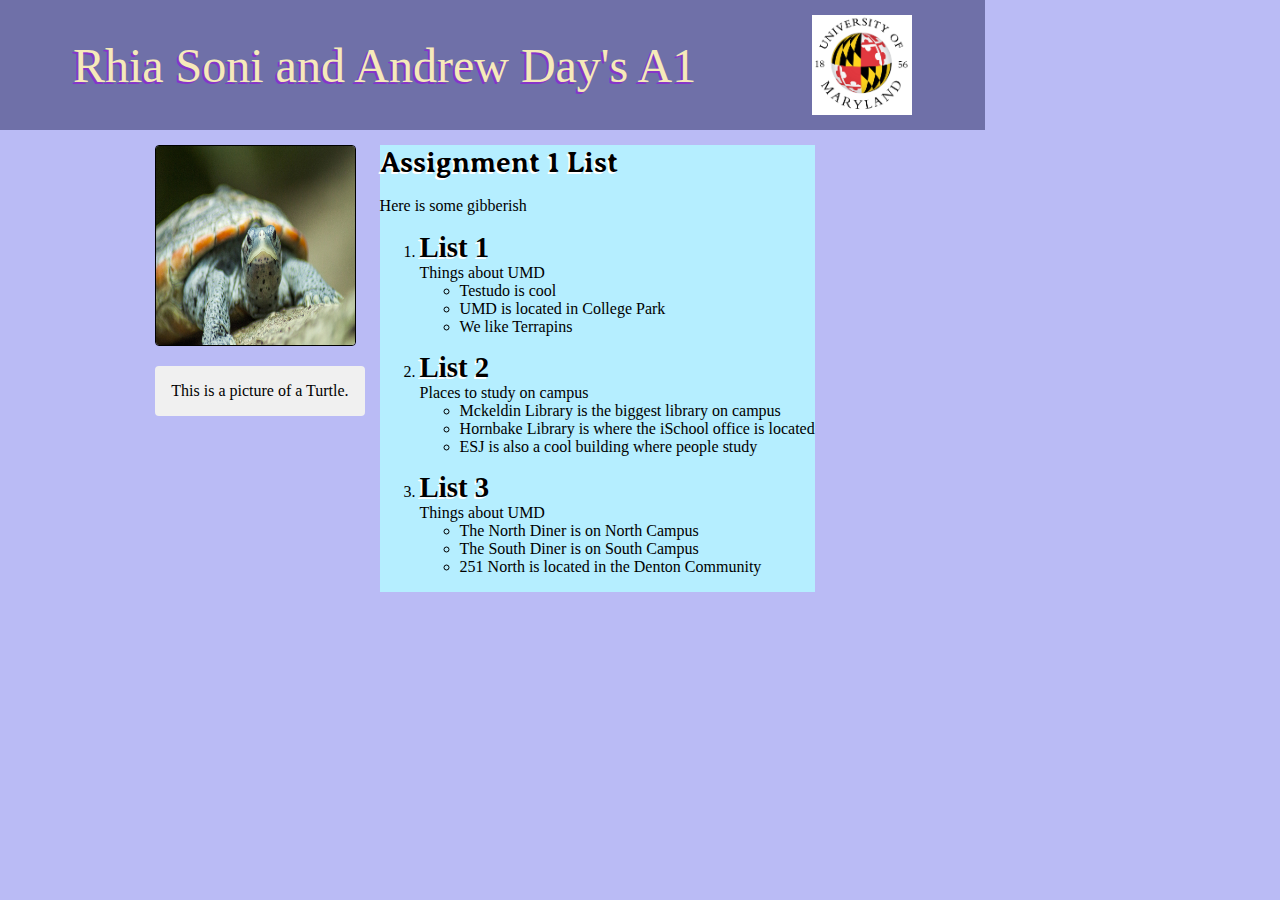
<file: public/asst-1/index.html>
<!DOCTYPE html>
<html lang="en">


  <head>
    <title>Assignment 1</title>
    <link href="https://fonts.googleapis.com/css2?family=Averia+Serif+Libre&display=swap" rel="stylesheet">
    <link href="https://fonts.googleapis.com/css2?family=Bebas+Neue&display=swap" rel="stylesheet">
    <link rel="stylesheet" type="text/css" href="styles.css">
    <!--[if lt IE 9]>
      <script src="//html5shiv.googlecode.com/svn/trunk/html5.js"></script>
    <![endif]-->
  </head>
  <body>
    <div class="header" >
      <h1>Rhia Soni and Andrew Day's A1</h1>
      <img src="umd-logo.jpg" alt="umd logo" width ="100" height="100" class="img1">
    </div>


    <div class="wrapper">
      <div class="container">
       <div class = "content">
        <div class="block1">
          <img class="img2" src="Terrapin.jpg" alt="Terrapin" width ="199" height="199">
          <p> This is a picture of a Turtle.</p>
        </div>


        <div class="block2" style="float: right">
          <h2 class="mainList">Assignment 1 List</h2>
          <p>Here is some gibberish</p>
            <ol>
              <li>
                <h2 class="list">List 1</h2>
                  <div class="child">Things about UMD</div>
                    <ul class="bullets">
                      <li>Testudo is cool</li>
                      <li>UMD is located in College Park</li>
                      <li>We like Terrapins</li>
                  </ul>
              </li>
              <li>
                <h2 class="list">List 2</h2>
                  <div class="child">Places to study on campus</div>
                    <ul class="bullets">
                      <li>Mckeldin Library is the biggest library on campus</li>
                      <li>Hornbake Library is where the iSchool office is located</li>
                      <li>ESJ is also a cool building where people study</li>
                  </ul>
              </li>
              <li>
                <h2 class="list">List 3</h2>
                  <div class="child">Things about UMD</div>
                    <ul class="bullets3">
                      <li>The North Diner is on North Campus</li>
                      <li>The South Diner is on South Campus</li>
                      <li>251 North is located in the Denton Community</li>
                  </ul>
              </li>
            </ol>
          </div>

       </div>
      </div>
    </div>

    <script>
        function clickMe() {
            const RolesHeader = document.querySelector('.rolesTitle');
            console.log(RolesHeader);
            RolesHeader.innerHTML ="<h3>Hello World </h3>";
        }
    </script>

  </body>
</html>
</file>
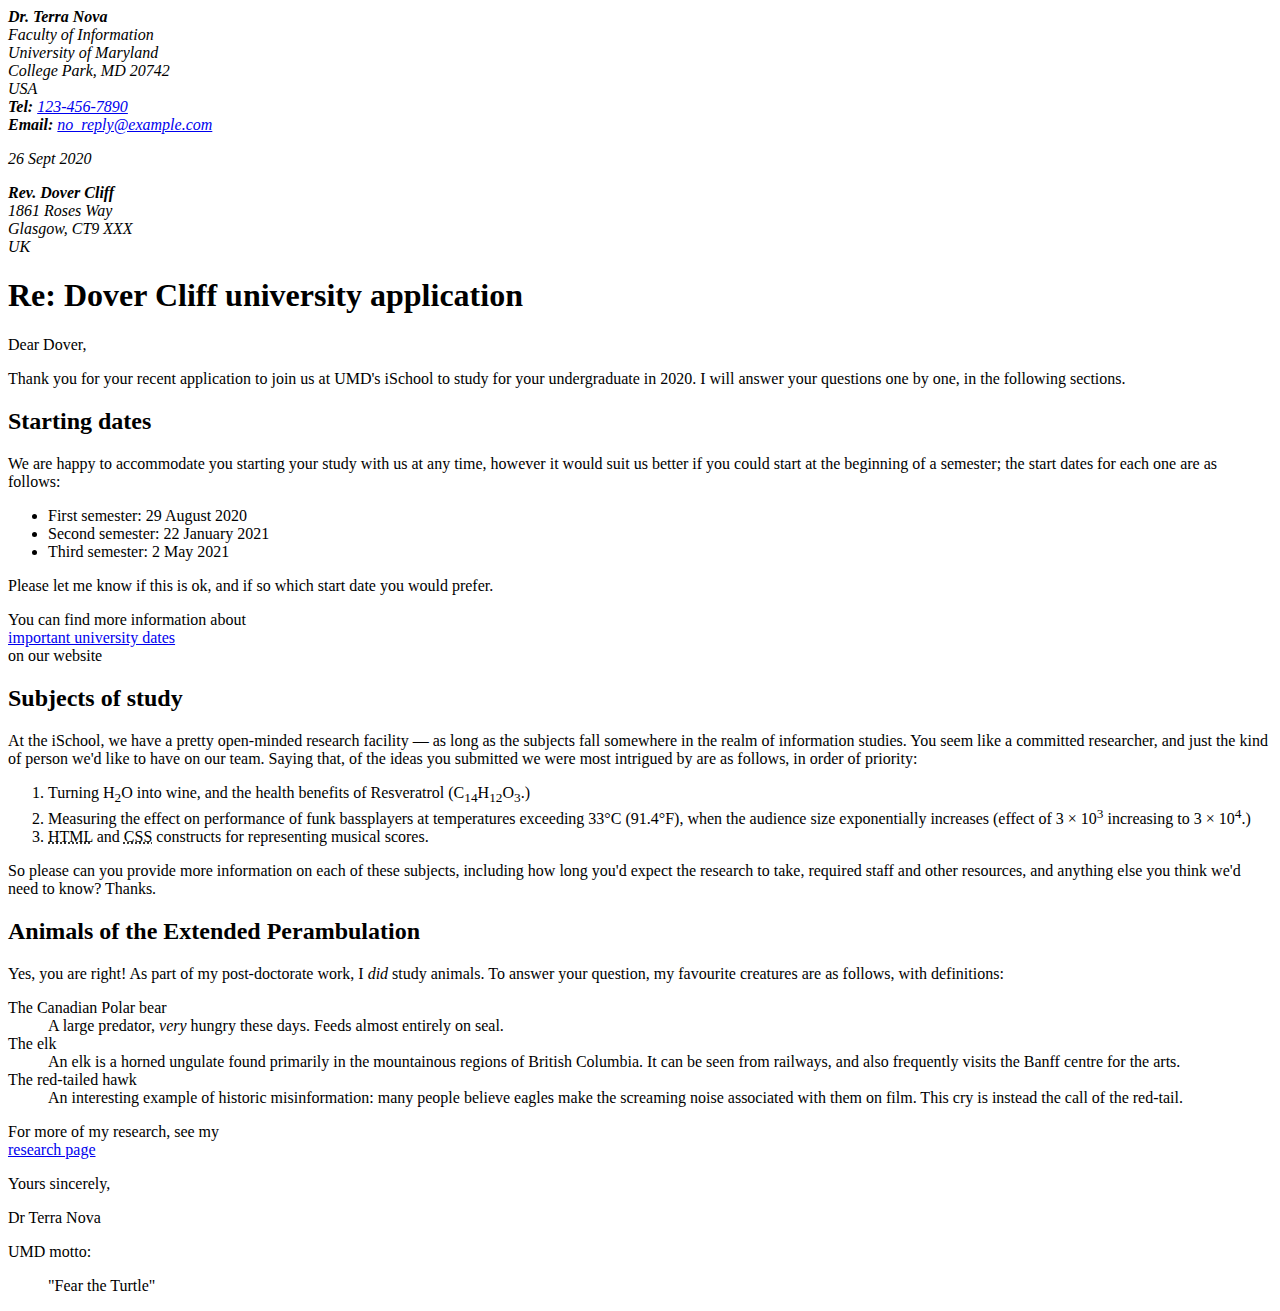
<file: public/lab_2/index.html>
<!DOCTYPE html>
<html lang = "en">
	<head><title>Rhia Soni Lab 2</title>
	  <meta name="author" content="Rhia Soni">
  </head>
  <body>
    
    <address>
    <strong>Dr. Terra Nova</strong><br>
    Faculty of Information<br>
    University of Maryland<br>
    College Park, MD 20742<br>
    USA<br>
    <strong>Tel:</strong> <a href = "tel:123-456-7890"> 123-456-7890</a> <br>
    <strong>Email:</strong> <a href = "mailto: no_reply@example.com"> no_reply@example.com</a><br>
    
    <p><time datetime="2020-09-26">26 Sept 2020</time></p>
    </address>
    
    <address>
    <strong>Rev. Dover Cliff</strong><br>
    1861 Roses Way<br>
    Glasgow, CT9 XXX<br>
    UK<br>
    </address> 
    
    <h1>Re: Dover Cliff university application</h1>
    Dear Dover, <br>
    
    <p>Thank you for your recent application to join us at UMD's iSchool to study for your undergraduate in 2020. I will answer your questions one by one, in the following sections.</p>
    
    <h2>Starting dates</h2>
     
    <p>We are happy to accommodate you starting your study with us at any time, however it would suit us better if you could start at the beginning of a semester; the start dates for each one are as follows:</p>
   
   	<ul>
    <li>First semester: 29 August 2020</li>
    <li>Second semester: 22 January 2021</li>
    <li>Third semester: 2 May 2021</li>
    </ul>
    
    <p>Please let me know if this is ok, and if so which start date you would prefer.<p>
    
    You can find more information about <a href = "http://umd.edu" title= "University of Maryland's Academic Calendar" style="display: block;">important university dates</a> on our website
    
    <h2>Subjects of study</h2>
    
    <p>At the iSchool, we have a pretty open-minded research facility — as long as the subjects fall somewhere in the realm of information studies. You seem like a committed researcher, and just the kind of person we'd like to have on our team. Saying that, of the ideas you submitted we were most intrigued by are as follows, in order of priority:</p>
    
    <ol>
    <li>Turning H<sub>2</sub>O into wine, and the health benefits of Resveratrol (C<sub>14</sub>H<sub>12</sub>O<sub>3</sub>.)
    <li>Measuring the effect on performance of funk bassplayers at temperatures exceeding 33°C (91.4°F), when the audience size exponentially increases (effect of 3 × 10<sup>3</sup> increasing to 3 × 10<sup>4</sup>.)
    <li><abbr title="Hypertext Markup Language">HTML</abbr> and <abbr title="Cascading Style Sheets">CSS</abbr> constructs for representing musical scores.
    </ol>
    <p>So please can you provide more information on each of these subjects, including how long you'd expect the research to take, required staff and other resources, and anything else you think we'd need to know? Thanks.</p>
    
    <h2>Animals of the Extended Perambulation</h2>
    <p>Yes, you are right! As part of my post-doctorate work, I <em>did</em> study animals. To answer your question, my favourite creatures are as follows, with definitions:</p>
    
    <dl>
    <dt>The Canadian Polar bear</dt>
    <dd>A large predator, <em>very</em> hungry these days. Feeds almost entirely on seal.</dd>
    <dt>The elk</dt> 
    <dd>An elk is a horned ungulate found primarily in the mountainous regions of British Columbia. It can be seen from railways, and also frequently visits the Banff centre for the arts.</dd>
    <dt>The red-tailed hawk</dt>
    <dd>An interesting example of historic misinformation: many people believe eagles make the screaming noise associated with them on film. This cry is instead the call of the red-tail.</dd>
    </dl>
    
    <p>For more of my research, see my <a href = "http://umd.edu" title= "University of Maryland's Research Page" style="display: block;">research page</a></p>
    
    <p>Yours sincerely,</p>
    
    <p>Dr Terra Nova</p>
    
    <p>UMD motto:</p>
  	<blockquote>"Fear the Turtle"</blockquote>
    
</body>
</html>
</file>
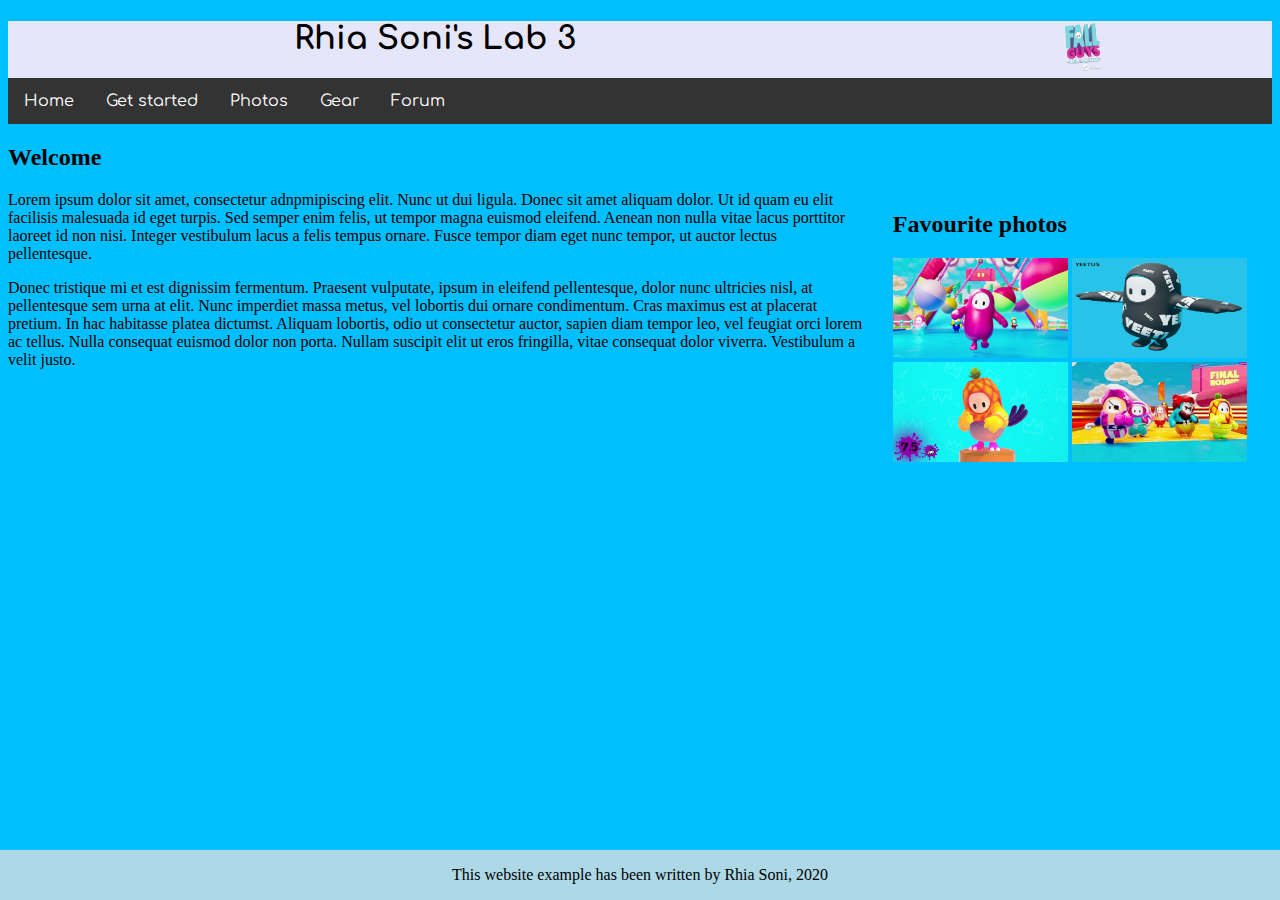
<file: public/lab_3/index.html>
<!DOCTYPE html>
<html lang="en">
  <head>
    <meta charset="utf-8">
    <title>Rhia Soni</title>
    <link href="https://fonts.googleapis.com/css2?family=Comfortaa:wght@300;700&display=swap" rel="stylesheet">

    <!--[if lt IE 9]>
      <script src="//html5shiv.googlecode.com/svn/trunk/html5.js"></script>
    <![endif]-->
    <style>
      .header {
        background-color: lavender;    
        text-align: center;
        font-family: 'Comfortaa', cursive;
      }

      .nav{
        border:1px solid #ccc;
        border-width:1px 0;
        list-style:none;
        margin:0;
        padding:0;
        text-align:center;
      }
      .nav li{
        display:inline;
      }
      .nav a{
        display:inline-block;
        padding:10px;
      }
      ul {
        list-style-type: none;
        list-style:none;
        margin: 0;
        padding: 0;
        overflow: hidden;
        background-color: #333;
      }

      li {
        float: left;
      }

      li a {
        display: block;
        color: white;
        text-align: center;
        padding: 14px 16px;
        text-decoration: none;
      }

      li a:hover {
        background-color: #111;
      }

      .aside {
        width: 30%;
        padding-left: 15px;
        margin-left: 15px;
        float: right;
      }
      .footer {
        position: fixed;
        left: 0;
        bottom: 0;
        width: 100%;
        background-color:LightBlue;
        color: Black;
        text-align: center;
      }
    </style>
    
  </head>

  <body style="background-color:DeepSkyBlue;">
    
      <div class="header">
        <div class = "aside">
          <img src="fallguysicon.png" alt="Fall Guys Icon" width="40" height="50">
        </div>
        <h1>Rhia Soni's Lab 3</h1> 

        <nav>
        <ul>
          <li><a class="active" href="#home">Home</a></li>
          <li><a href="#">Get started</a></li>
          <li><a href="#">Photos</a></li>
          <li><a href="#">Gear</a></li>
          <li><a href="#">Forum</a></li>
        </ul>
        </nav>
      </div>
      
      <div class = "main">
        <h2>Welcome</h2>
      <div class = "aside">
      <h2>Favourite photos</h2>

      <a href="fallguys1.jpg"><img src="fallguys1.jpg" alt="Fall Guys Victory" width="175" height="100"></a>
      <a href="Yeetus"><img src="Yeetus.png" alt="Fall Guys with Yeet skin" width="175" height="100"></a>
      <a href="fallguys2.jpg"><img src="fallguys2.jpg" alt="Fall guys with pineapple skin" width="175" height="100"></a>
      <a href="fallguys3.jpg"><img src="fallguys3.jpg" alt="Fall guys running" width="175" height="100"></a>
      </div>
      </aside>
      <div class = "article">
      <p>Lorem ipsum dolor sit amet, consectetur adnpmipiscing elit. Nunc ut dui ligula. Donec sit amet aliquam dolor. Ut id quam eu elit facilisis malesuada id eget turpis. Sed semper enim felis, ut tempor magna euismod eleifend. Aenean non nulla vitae lacus porttitor laoreet id non nisi. Integer vestibulum lacus a felis tempus ornare. Fusce tempor diam eget nunc tempor, ut auctor lectus pellentesque.</p>

      <p>Donec tristique mi et est dignissim fermentum. Praesent vulputate, ipsum in eleifend pellentesque, dolor nunc ultricies nisl, at pellentesque sem urna at elit. Nunc imperdiet massa metus, vel lobortis dui ornare condimentum. Cras maximus est at placerat pretium. In hac habitasse platea dictumst. Aliquam lobortis, odio ut consectetur auctor, sapien diam tempor leo, vel feugiat orci lorem ac tellus. Nulla consequat euismod dolor non porta. Nullam suscipit elit ut eros fringilla, vitae consequat dolor viverra. Vestibulum a velit justo.</p>
      </div>

      

      <div class = "footer">
      <p>This website example has been written by Rhia Soni, 2020</p>
      </div>
  </body>
</html>
</file>
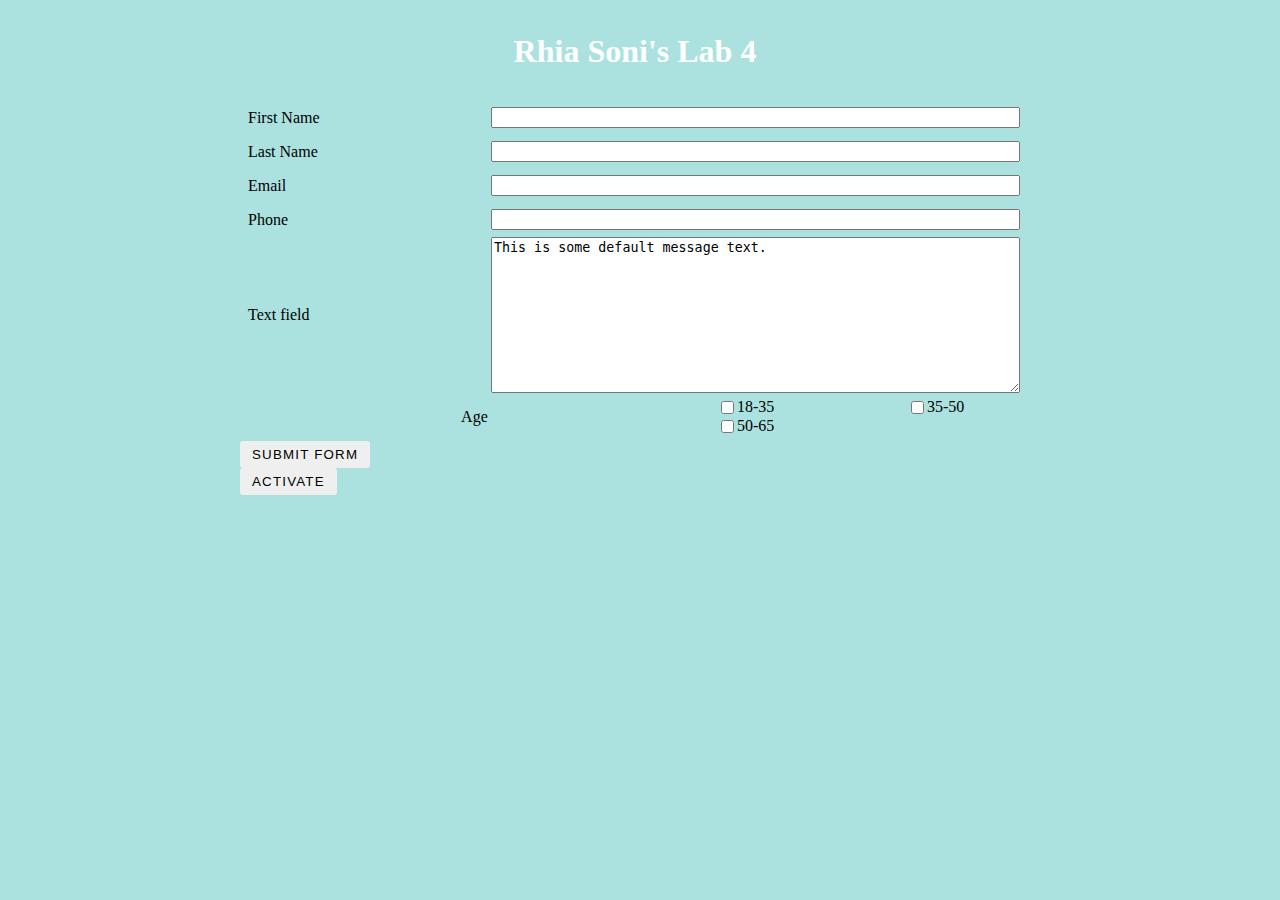
<file: public/lab_5/index.html>
<!DOCTYPE html>
<html lang="en">
<head>
    <title>Rhia Soni's Lab 4</title>
    <link rel="stylesheet" type="text/css" href="styles.css"/>
</head>
<body>
    <div class="wrapper">
        <div class="container">
            <div class="header">
                <h1>Rhia Soni's Lab 4</h1>
            </div>
            <form action="/api" method="post">
                <ul class="flex-outer">
                    <li><label for="fname">First Name</label>
                        <input type="text" name="first-name" id="fname"></li>
                    <li><label for="lname">Last Name</label>
                        <input type="text" name="last-name" id="lname"></li>
                    <li><label for="email">Email</label>
                        <input type="email" name="email" id="email"></li>
                    <li><label for="phone">Phone</label>
                        <input type="tel" name="phone" id="phone"></li>
                    <li><label for="message">Text field</label>
                        <textarea name="message" id="message" cols="33" rows="10">This is some default message text.</textarea></li>
                    <li>
                        <p>
                            <div class = "checkbox-list-label">Age</div>              
                        </p>
                        <ul class='flex-inner'>
                            <li><input type="checkbox" id="eighteen-thirtyfive" name="age">
                                <label for="eighteen-thirtyfive">18-35</label></li>
                            <li><input type="checkbox" id="thirtyfive-fifty" name="age">
                                <label for="thirtyfive-fifty">35-50</label></li>
                            <li><input type="checkbox" id="fifty-sixtyfive" name="age">
                                <label for="fifty-sixtyfive">50-65</label></li>
                        </ul>
                    </li>
                    <li>
                        <button class="button" id="submit_button" name="submit_button" type="submit">Submit form</button>
                    </li>
                    <li>
                        <button class="button" id="activate_button" name="activate_button" type="button" onclick=testFunction()>Activate</button>
                    </li>
                </ul>
            </form>
        </div>
    </div>
    <script>
    function testFunction() {
        fetch('/api')
        .then((response) => response.text())
        .then((response) => {
             console.log(response);
        })
        document.body.style.background = "cyan";
        document.querySelector('h1').textContent = "Lab 5 for Rhia Soni";
        document.querySelector('title').textContent = "Rhia Soni's Lab 5";
        document.querySelector('.checkbox-list-label').textContent = "Fruits";
        document.querySelector('.flex-outer').style.margin = "0 auto";
        document.querySelectorAll("input[type='checkbox']").forEach(replaceAge);
        
    }
    var fruits = ['lemon', 'blackcherry', 'mango'];
    function replaceAge(item, index, arr){
        alert(arr[index].text);
        arr[index].labels[0].innerText = fruits[index];
    }
    </script>
</body>
</html>
</file>
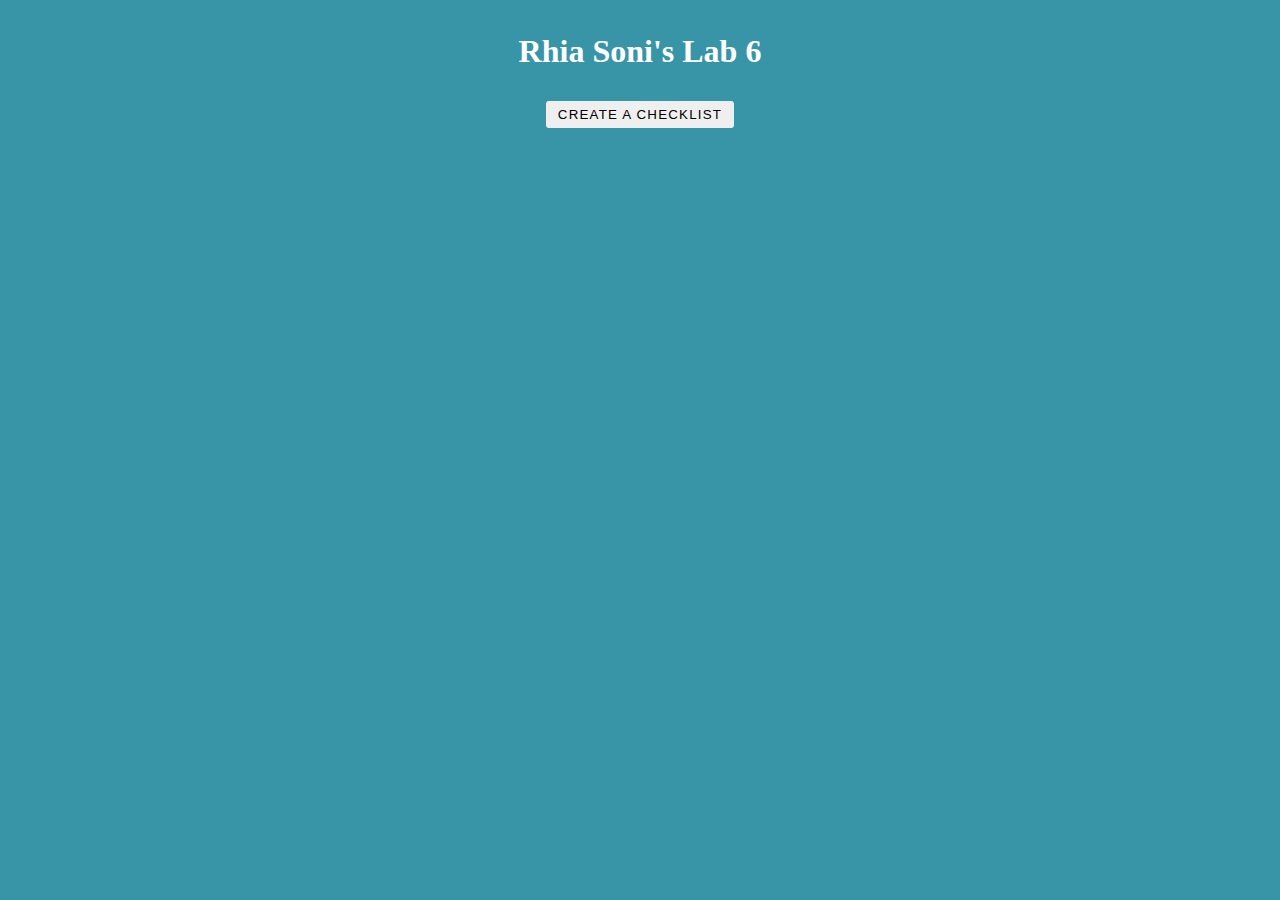
<file: public/lab_6/index.html>
<!DOCTYPE html>
<html lang="en">
  <head>
    <title>Rhia Soni's Lab 6</title>
    <link rel="stylesheet" type="text/css" href="styles.css" />
    <script
      src="https://code.jquery.com/jquery-3.5.1.slim.min.js"
      integrity="sha256-4+XzXVhsDmqanXGHaHvgh1gMQKX40OUvDEBTu8JcmNs="
      crossorigin="anonymous"
    ></script>
  </head>
  <body>
    
    <div class="wrapper">
      <div class="container flex-outer">
        <div class="header">
            <h1>Rhia Soni's Lab 6</h1>
        </div>
        <form>
          <button
            type="submit"
            class="submitButton"
            name="submitButton"
          >Create A Checklist</button>
        </form>
      </div>
    </div>
    <script src="script.js"></script>
  </body>
</html>
</file>
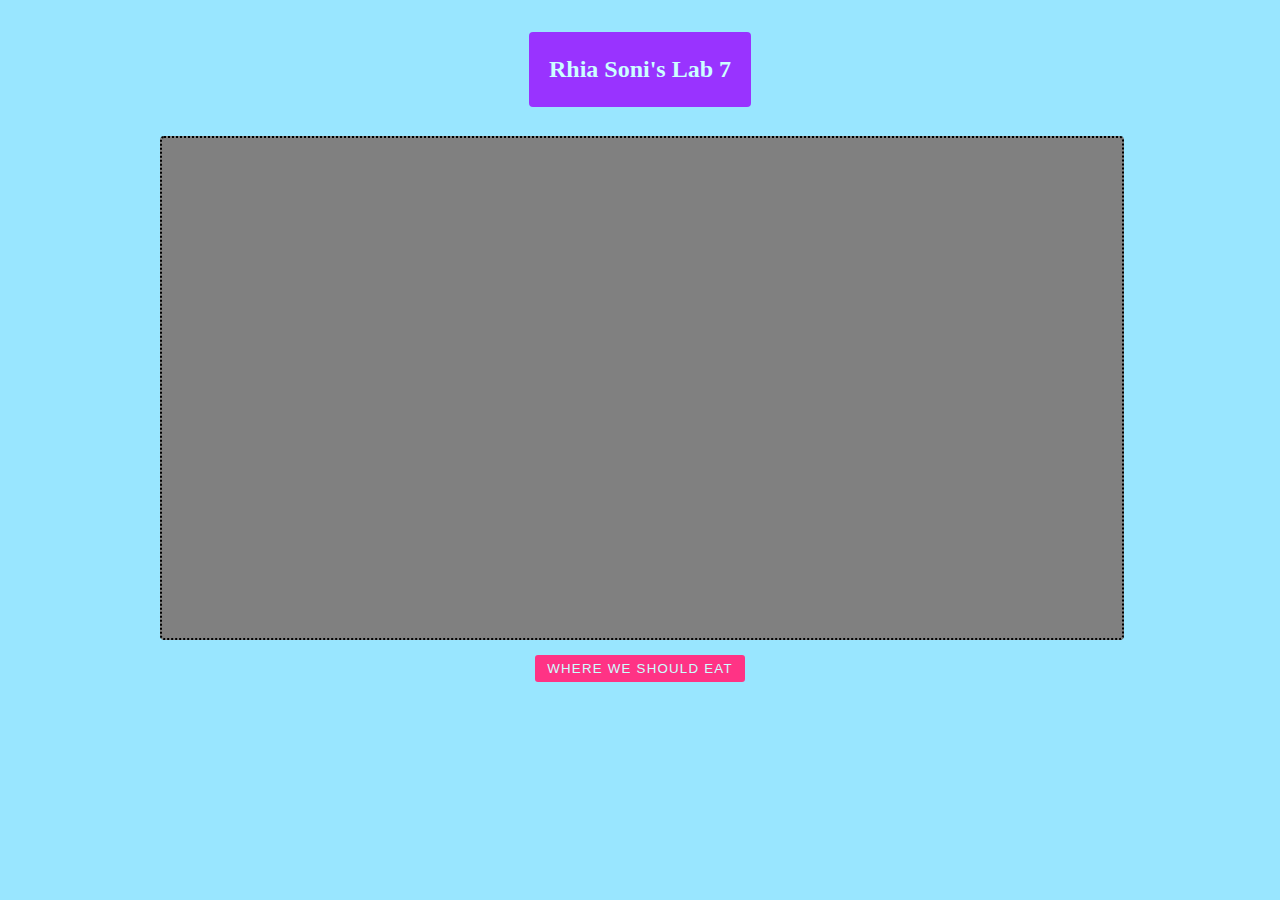
<file: public/lab_7/index.html>
<!--
    - set this up as an HTML page with correct wrapper and container
    - this is to make sure your chart isn't Huge when it appears
    - Import your stylesheet in the head
    - Import your bar chart from https://canvasjs.com/html5-javascript-bar-chart/
    - Import script.js before your body closing tag
    - add a div with an id of chartContainer


    - TRY THIS: type "doc" at the top of this file and press "tab" for Emmet autocomplete support
-->

<!DOCTYPE html>
<html lang="en">
  <head>
    <title>Rhia Soni's Lab 7</title>
    <link rel="stylesheet" type="text/css" href="styles.css" />
    <script
      src="https://code.jquery.com/jquery-3.5.1.slim.min.js"
      integrity="sha256-4+XzXVhsDmqanXGHaHvgh1gMQKX40OUvDEBTu8JcmNs="
      crossorigin="anonymous"
    ></script>
  </head>
  <body>
    <div class="wrapper">
      <div class="container flex-outer">
        <div class="header">
          <h1>Rhia Soni's Lab 7</h1>
        </div>

       
        <div id = "chartContainer">

        </div>
        <form>
          <button
            type="submit"
            class="submitButton"
            name="submitButton"
          >Where we should eat</button>
        </form>
      </div>
    </div>
    <script src="canvasjs.min.js"></script>
    <script src="script.js"></script>
  </body>
</html>
</file>
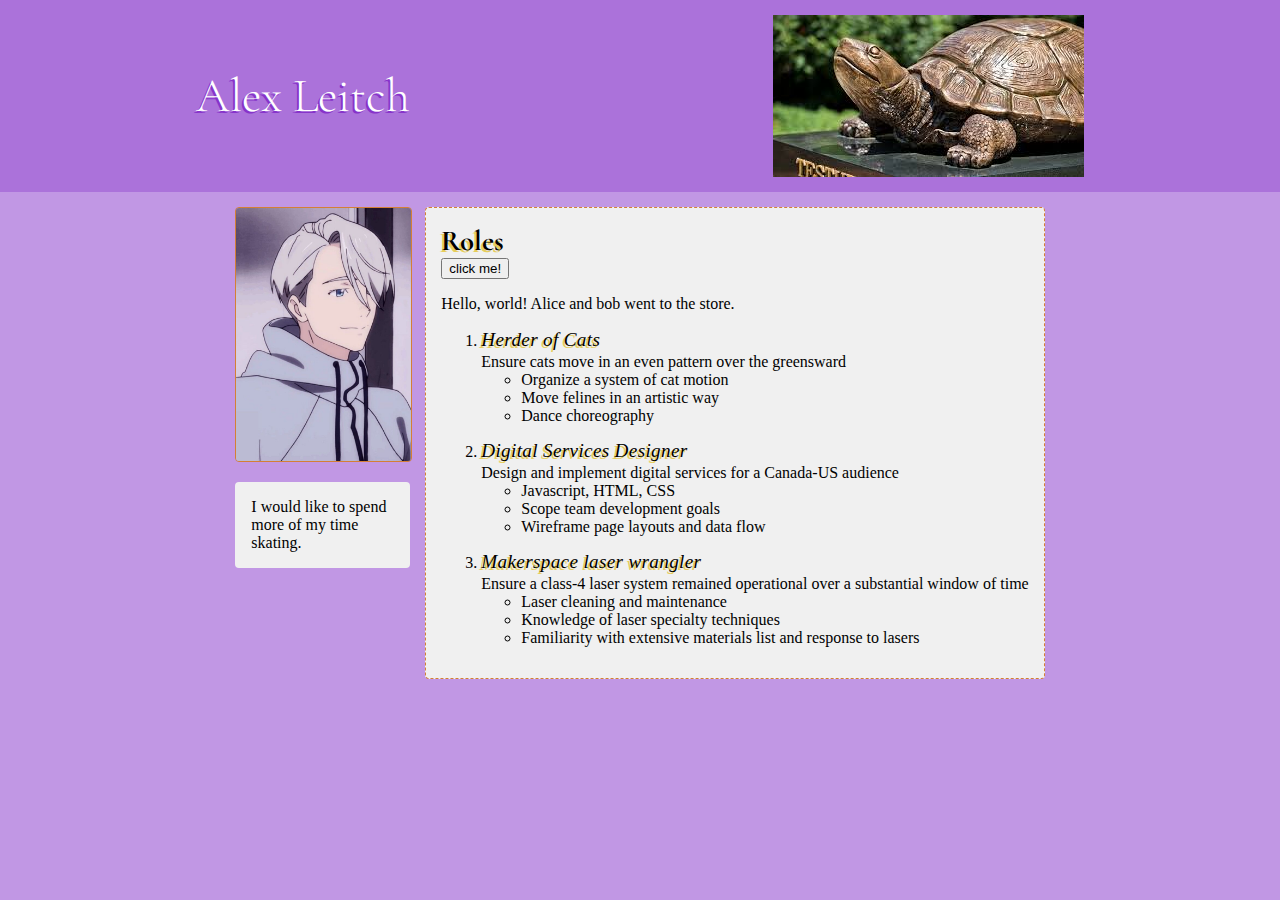
<file: public/answer_key/asst-1/index.html>
<!DOCTYPE html>
<html lang="en">

<head>
    <title>Alex Leitch demo resume</title>
    <link rel="stylesheet" type="text/css" href="styles.css" />
    <link href="https://fonts.googleapis.com/css2?family=Cormorant+Garamond:ital,wght@0,300;1,600&family=Sansita+Swashed:wght@300;700&display=swap" rel="stylesheet">
</head>

<body>
    <div class="header">
        <h1>Alex Leitch</h1>
        <img class="logo" src="testudo.jpeg" alt="The UMD tortoise"/>
    </div>
    <div class="wrapper">
        <div class="container">
            <div class="one">
                <img class="image" src="viktor.jpg" alt="Viktor, a character from Yuri on Ice"/>
                <p>I would like to spend more of my time skating.</p>
            </div>
            <div class="two">
                <h2 class="rolesTitle">Roles</h2>
                <button type="button" onclick="clickMe()">click me!</button>
                <p>
                    Hello, world! Alice and bob went to the store.
                </p>
                <ol>
                    <li>
                        <h2 class="jobtitle">Herder of Cats</h2>
                        <div class="jobdesc">Ensure cats move in an even pattern over the greensward</div>
                        <ul class="resp">
                            <li>Organize a system of cat motion</li>
                            <li>Move felines in an artistic way</li>
                            <li>Dance choreography</li>
                        </ul>
                    </li>
                    <li>
                        <h2 class="jobtitle">Digital Services Designer</h2>
                        <div class="jobdesc">Design and implement digital services for a Canada-US audience</div>
                        <ul class="resp">
                            <li>Javascript, HTML, CSS</li>
                            <li>Scope team development goals</li>
                            <li>Wireframe page layouts and data flow</li>
                        </ul>
                    </li>
                    <li>
                        <h2 class="jobtitle">Makerspace laser wrangler</h2>
                        <div class="jobdesc">Ensure a class-4 laser system remained operational over a substantial
                            window of
                            time</div>
                        <ul class="resp">
                            <li>Laser cleaning and maintenance</li>
                            <li>Knowledge of laser specialty techniques</li>
                            <li>Familiarity with extensive materials list and response to lasers</li>
                        </ul>
                    </li>
                </ol>

            </div>
        </div>
    </div>
    <script>
        function clickMe() {
            const RolesHeader = document.querySelector('.rolesTitle');
            console.log(RolesHeader);
            RolesHeader.innerHTML ="<h3>Hello World </h3>";
        }
    </script>
</body>

</html>
</file>
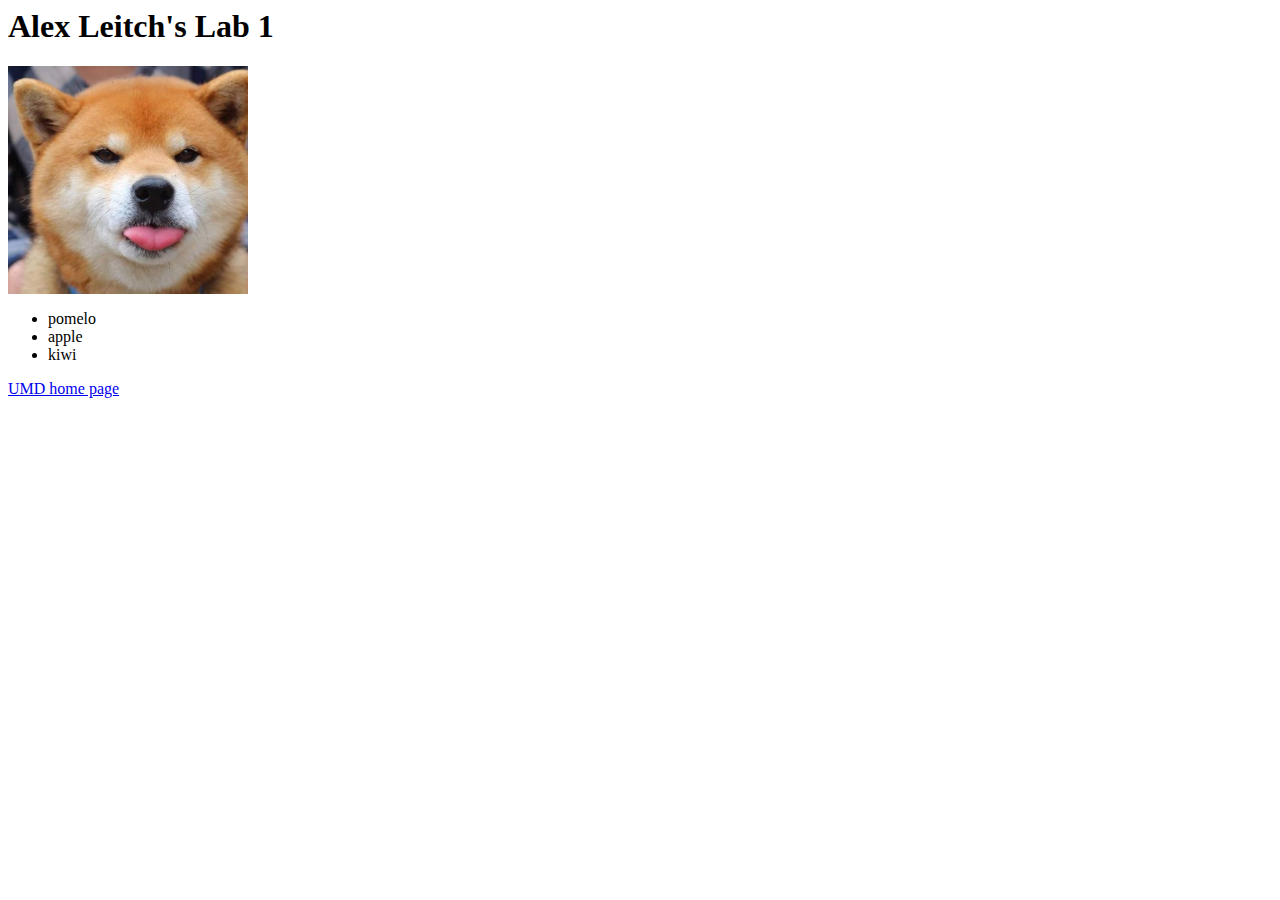
<file: public/answer_key/lab_1/index.html>
<html lang="en">
    <head>
        <title>Alex Leitch's Lab 1</title>
    </head>
    <body>
        <h1>Alex Leitch's Lab 1</h1>
        <img width="240" src="inu.png" alt="Shiba inu tongue stuck out"/><br />
        <ul>
            <li>pomelo</li>
            <li>apple</li>
            <li>kiwi</li>
        </ul>
        <a href="https://umd.edu">UMD home page</a>
    </body>
</html>
</file>
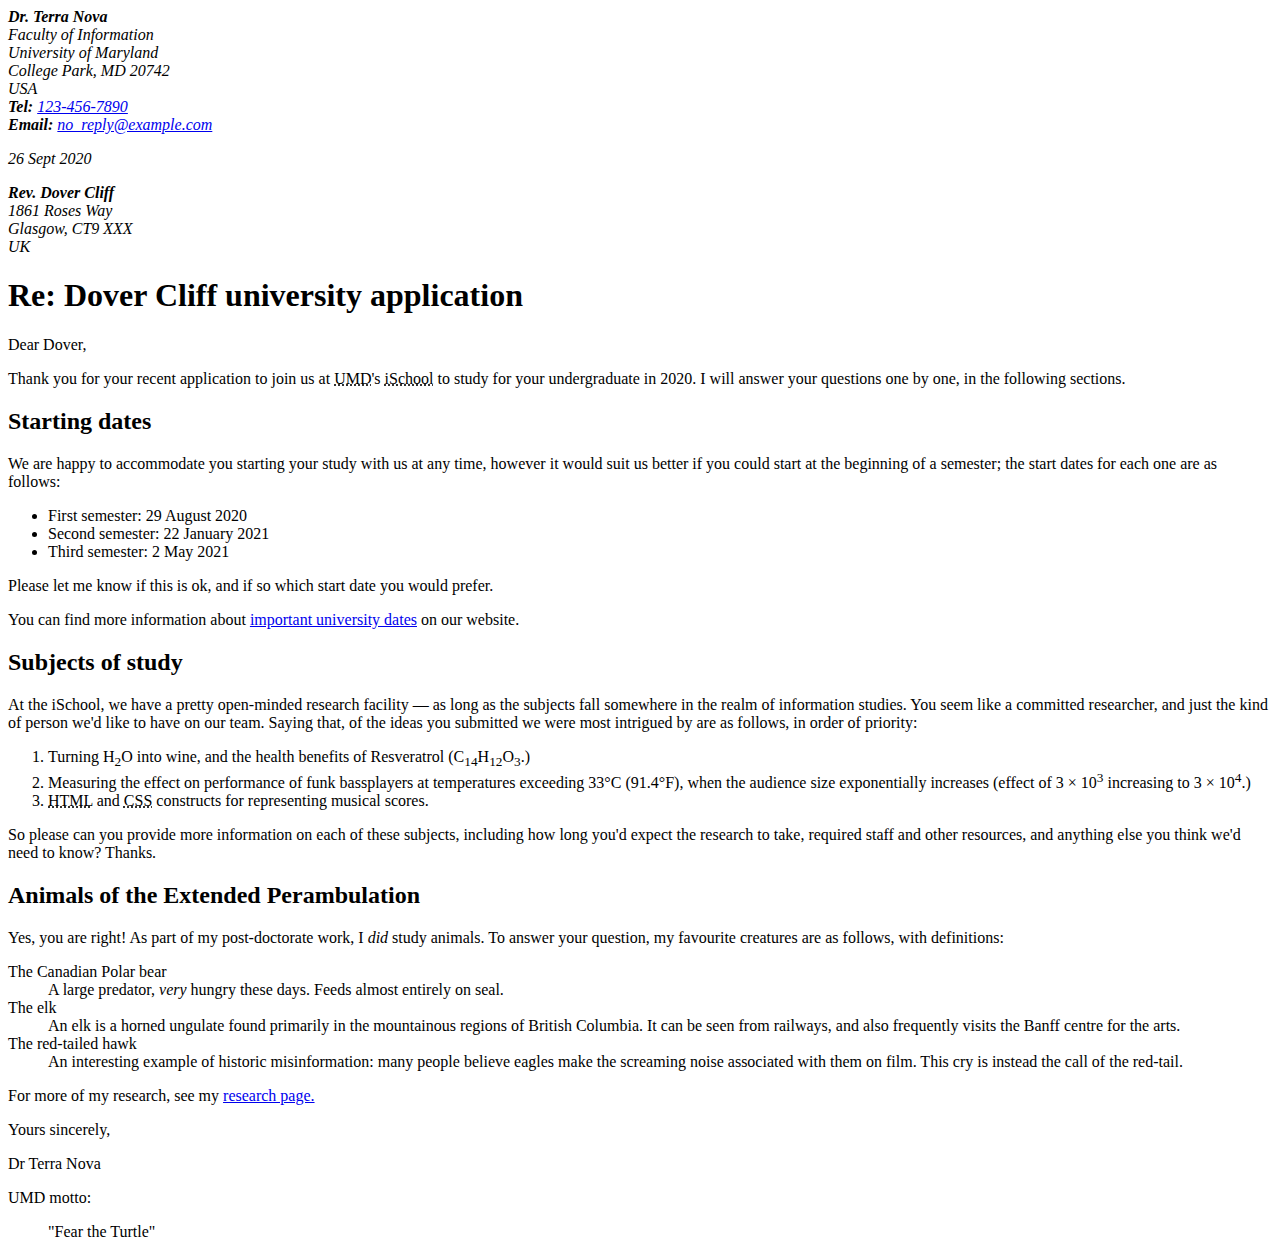
<file: public/answer_key/lab_2/index.html>
<!DOCTYPE html>
<html lang='en'>
    <head>
      <title>Lab 2</title>
      <meta name="author" content="Alex Leitch"/>
    </head>
    <body>
      <address>
      <strong>Dr. Terra Nova</strong><br />
      Faculty of Information<br />
      University of Maryland<br />
      College Park, MD 20742<br />
      USA<br />
      <strong>Tel:</strong>
      <a href="tel:1234567890">123-456-7890</a
      ><br />
      <strong>Email:</strong>
      <a href="mailto:no_reply@example.com">no_reply@example.com</a>

      <p><time datetime="2020-09-26">26 Sept 2020</time></p>
    </address>

    <address>
      <strong>Rev. Dover Cliff</strong><br />
      1861 Roses Way<br />
      Glasgow, CT9 XXX<br />
      UK
    </address>

    <h1>Re: Dover Cliff university application</h1>

    <p>Dear Dover,</p>

    <p>
      Thank you for your recent application to join us at
      <abbr title="University of Maryland">UMD</abbr>'s
      <abbr title="College of Information Studies">iSchool</abbr> to study for
      your undergraduate in 2020. I will answer your questions one by one, in
      the following sections.
    </p>

    <h2>Starting dates</h2>

    <p>
      We are happy to accommodate you starting your study with us at any time,
      however it would suit us better if you could start at the beginning of a
      semester; the start dates for each one are as follows:
    </p>

    <ul>
      <li>First semester: <time datetime="2020-08-29">29 August 2020</time></li>
      <li>
        Second semester: <time datetime="2021-01-22">22 January 2021</time>
      </li>
      <li>Third semester: <time datetime="2021-05-02">2 May 2021</time></li>
    </ul>

    <p>
      Please let me know if this is ok, and if so which start date you would
      prefer.
    </p>

    <p>
      You can find more information about
      <a
        href="http://example.com/"
        title="University of Maryland&#39;s Academic Calander"
        >important university dates</a
      >
      on our website.
    </p>

    <h2>Subjects of study</h2>

    <p>
      At the iSchool, we have a pretty open-minded research facility — as long
      as the subjects fall somewhere in the realm of information studies. You
      seem like a committed researcher, and just the kind of
      person we'd like to have on our team. Saying that, of the ideas you
      submitted we were most intrigued by are as follows, in order of priority:
    </p>

    <ol>
      <li>
        Turning H<sub>2</sub>O into wine, and the health benefits of Resveratrol
        (C<sub>14</sub>H<sub>12</sub>O<sub>3</sub>.)
      </li>
      <li>
        Measuring the effect on performance of funk bassplayers at temperatures
        exceeding 33°C (91.4°F), when the audience size exponentially increases
        (effect of 3 × 10<sup>3</sup> increasing to 3 × 10<sup>4</sup>.)
      </li>
      <li>
        <abbr title="hypertext Markup Language">HTML</abbr> and
        <abbr title="Cascading Style Sheets">CSS</abbr> constructs for
        representing musical scores.
      </li>
    </ol>

    <p>
      So please can you provide more information on each of these subjects,
      including how long you'd expect the research to take, required staff and
      other resources, and anything else you think we'd need to know? Thanks.
    </p>

    <h2>Animals of the Extended Perambulation</h2>

    <p>
      Yes, you are right! As part of my post-doctorate work, I
      <em>did</em> study animals. To answer your question, my favourite
      creatures are as follows, with definitions:
    </p>

    <dl>
      <dt>The Canadian Polar bear</dt>
      <dd>
        A large predator, <em>very</em> hungry these days. Feeds almost entirely
        on seal.
      </dd>
      <dt>The elk</dt>
      <dd>
        An elk is a horned ungulate found primarily in the mountainous regions
        of British Columbia. It can be seen from railways, and also frequently
        visits the Banff centre for the arts.
      </dd>
      <dt>The red-tailed hawk</dt>
      <dd>
        An interesting example of historic misinformation: many people believe
        eagles make the screaming noise associated with them on film. This cry
        is instead the call of the red-tail.
      </dd>
    </dl>

    <p>
      For more of my research, see my
      <a href="http://umd.edu" title="Dr. Terra Nova&#39;s Research Page"
        >research page.</a
      >
    </p>

    <p>Yours sincerely,</p>

    <p>Dr Terra Nova</p>

    <p>UMD motto:</p>
    <blockquote>"Fear the Turtle"</blockquote>
</html>
</file>
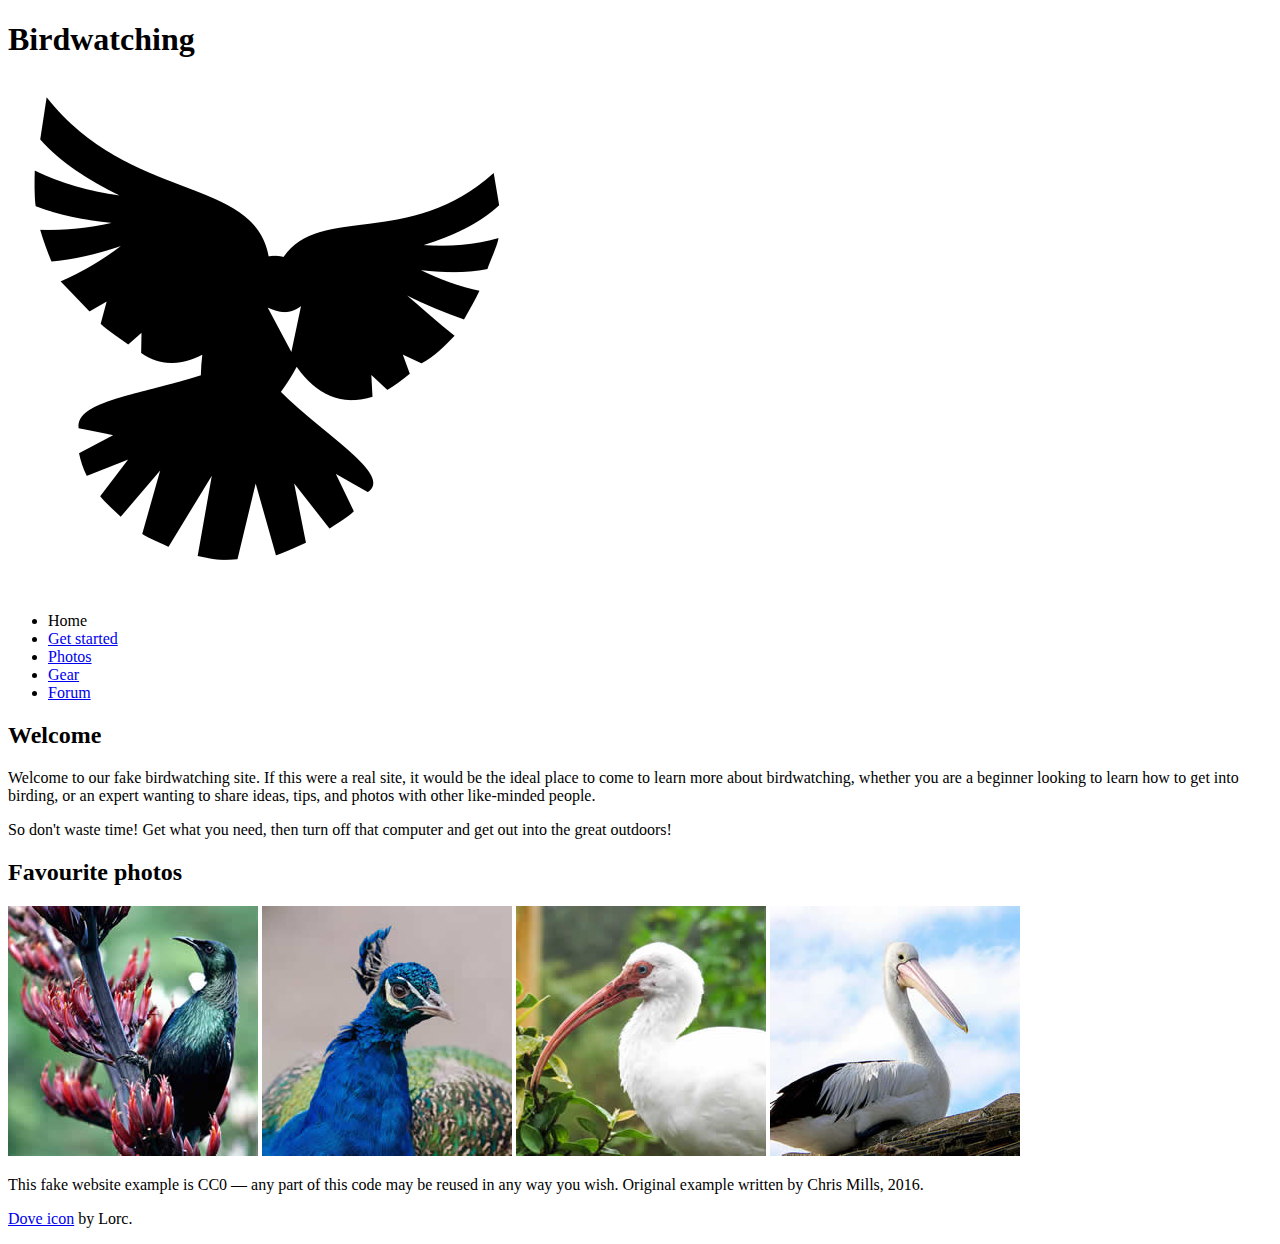
<file: public/answer_key/lab_3/index.html>
<!DOCTYPE html>
<html lang="en">
  <head>
    <meta charset="utf-8">
    <title>Birdwatching</title>
    <link href="https://fonts.googleapis.com/css?family=Roboto+Condensed:300|Cinzel+Decorative:700" rel="stylesheet">

    <!--[if lt IE 9]>
      <script src="//html5shiv.googlecode.com/svn/trunk/html5.js"></script>
    <![endif]-->
  </head>

  <body>

      <h1>Birdwatching</h1>
      <img src="dove.png" alt="a simple dove logo">


      <ul>
        <li><span>Home</span></li>
        <li><a href="#">Get started</a></li>
        <li><a href="#">Photos</a></li>
        <li><a href="#">Gear</a></li>
        <li><a href="#">Forum</a></li>
      </ul>


      <h2>Welcome</h2>

      <p>Welcome to our fake birdwatching site. If this were a real site, it would be the ideal place to come to learn more about birdwatching, whether you are a beginner looking to learn how to get into birding, or an expert wanting to share ideas, tips, and photos with other like-minded people.</p>

      <p>So don't waste time! Get what you need, then turn off that computer and get out into the great outdoors!</p>

      <h2>Favourite photos</h2>

      <a href="favorite-1.jpg"><img src="favorite-1_th.jpg" alt="Small black bird, black claws, long black slender beak, links to larger version of the image"></a>
      <a href="favorite-2.jpg"><img src="favorite-2_th.jpg" alt="Top half of a pretty bird with bright blue plumage on neck, light colored beak, blue headdress, links to larger version of the image"></a>
      <a href="favorite-3.jpg"><img src="favorite-3_th.jpg" alt="Top half of a large bird with white plumage, very long curved narrow light colored break, links to larger version of the image"></a>
      <a href="favorite-4.jpg"><img src="favorite-4_th.jpg" alt="Large bird, mostly white plumage with black plumage on back and rear, long straight white beak, links to larger version of the image"></a>


      <p>This fake website example is CC0 — any part of this code may be reused in any way you wish. Original example written by Chris Mills, 2016.</p>

      <p><a href="http://game-icons.net/lorc/originals/dove.html">Dove icon</a> by Lorc.</p>

  </body>
</html>
</file>
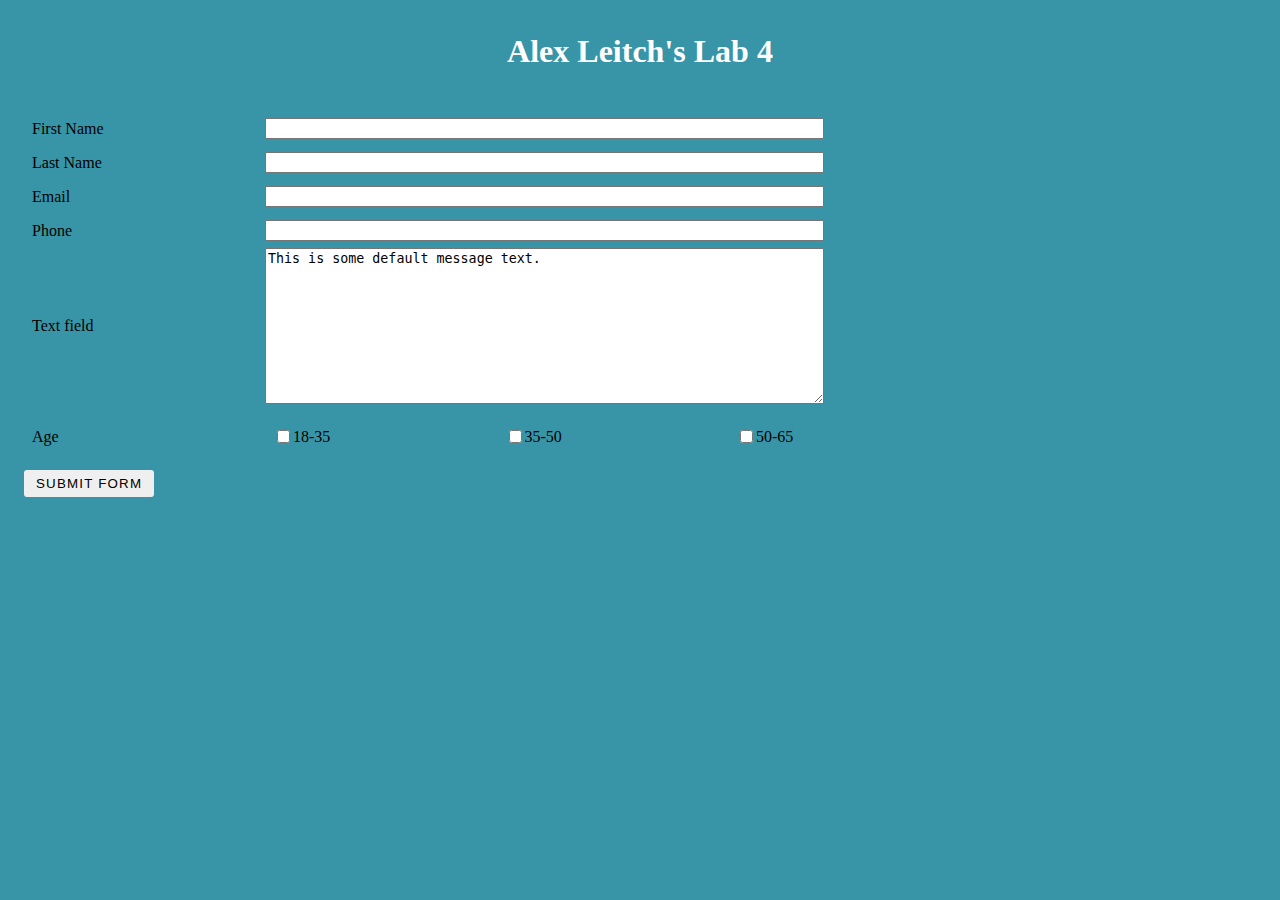
<file: public/answer_key/lab_4/index.html>
<!DOCTYPE html>
<html lang="en">
<head>
    <title>Alex Leitch's Lab 4</title>
    <link rel="stylesheet" type="text/css" href="styles.css" />
</head>
<body>
    <div class="wrapper">
        <div class="container">
            <div class="header">
                <h1>Alex Leitch's Lab 4</h1>
            </div>
            <form action="/api" method="post">
                <ul class="flex-outer">
                    <li><label for="fname">First Name</label>
                        <input type="text" name="first-name" id="fname"></li>
                    <li><label for="lname">Last Name</label>
                        <input type="text" name="last-name" id="lname"></li>
                    <li><label for="email">Email</label>
                        <input type="email" name="email" id="email"></li>
                    <li><label for="phone">Phone</label>
                        <input type="tel" name="phone" id="phone"></li>
                    <li><label for="message">Text field</label>
                        <textarea name="message" id="message" cols="33" rows="10">This is some default message text.</textarea></li>
                    <li>
                        <p>
                            Age
                        </p>
                        <ul class='flex-inner'>
                            <li><input type="checkbox" id="eighteen-thirtyfive" name="age">
                                <label for="eighteen-thirtyfive">18-35</label></li>
                            <li><input type="checkbox" id="thirtyfive-fifty" name="age">
                                <label for="thirtyfive-fifty">35-50</label></li>
                            <li><input type="checkbox" id="fifty-sixtyfive" name="age">
                                <label for="fifty-sixtyfive">50-65</label></li>
                        </ul>
                    </li>
                    <li>
                        <button class="button" id="submit_button" name="submit_button" type="submit">Submit form</button>
                    </li>
                </ul>
            </form>
        </div>
    </div>
</body>
</html>
</file>
<file: public/asst-1/styles.css>
body{
    background-color: #BABBF5; 
    width: 1000px;
    max-width: 100%;
    margin: 0;
    padding: 0;
    border-radius: 4px;
    margin-right: 15px;
}

.header {
    background: #6F70A8;
    color:#F5EABA;
    display: flex;
    flex-direction: row;
    flex-wrap: wrap;
    justify-content: space-around;
    align-items: center;
    margin: 0;
    margin-bottom: 15px;
    margin-right: 15px;
    padding: 15px;
  }

  h1, h2 {
    margin: 0;
    padding: 0;
    font-family: 'Cormorant Garamond', 'Times New Roman', serif;
    text-shadow: -2px 2px #ffffff;
  }

  h1 {
    font-size: 3rem;
    font-weight: 300;
    text-shadow: -2px 2px #8734ca;
  }
  
  h2 {
    font-size: 1.8rem;
    font-weight: 900;
  }

  .img2  {
    border-radius: 4px; 
    border-width: 1px;
    border-style: solid;
    max-width: 200px;
    }

    .bullets {
        margin-bottom: 15px;
    }

  .wrapper {
    flex: 1 0 auto;
    margin-right: 15px;
    display: flex;
    flex-direction: column;
    align-items: center;
    justify-content: center;
  }

  .container {
    margin-right: 15px;
    display: flex;
    flex-wrap: wrap;
    max-width: 960px;
    min-height: 100%;
    flex-direction: row;
    justify-content: space-between;
    align-items: flex-start;
    flex: 1 0 auto;
}


.content{
    max-width: 960px;
    border-radius: 4px;
    
  }
.block1{
    flex: 1 1 auto;
    float: left;
    margin-right: 15px;
}

.block1 p{
    background: #f0f0f0;
    border-radius: 4px;
    padding: 15px;
    flex: 0 1 auto;
    border: solid 1px transparent;
  }


.block2{
    flex: 2 1 auto;
    background: #B5EEFF
}

.mainList{
    font-family: 'Averia Serif Libre';
}

@media screen and (max-width: 1000px) {
    .container {
      justify-content: center;
    }
  
    .one {
      align-items: center;
      margin: 0;
      margin-bottom: 15px;
      display: flex;
      flex-direction: row;
      flex-wrap: wrap;
      flex: 1 0 auto;
      justify-content: space-evenly;
    }
  
    .block1 p {
        margin: 15px 0 0 0;
    }
}
</file>
<file: public/lab_5/styles.css>
/*CSS*/
body {
    background: #abe2df;
  }
  
  .wrapper {
    display: flex;
    flex-direction: column;
  }
  
  .container {
    min-height: 100%;
  }
  
  .header {
    color: #fff;
    display: flex;
    flex-direction: row;
    flex-wrap: wrap;
    justify-content: center;
    align-items: center;
    margin: 0;
    margin-bottom: 5px;
    margin-right: 10px;
    padding: 4px 8px;
    border-radius: 4px;
  }
  
  /* Enter YOUR lab styles after this line */
  .flex-outer li,
  .flex-inner {
    margin-right: 10px;
    display: flex;
    flex-wrap: wrap;
    align-items: center;
  }
  
  .flex-outer > li > label,
  .flex-outer li p {
    margin-right: 10px;
    flex: 1 0 125px;
    max-width: 225px;
    padding: 8px;
  }
   
  .flex-outer > li > label + *,
  .flex-inner {
    margin-right: 10px;
    flex: 1 0 225px;
  }
  
  .flex-outer button {
    margin-left: 0px;
    margin-right: 10px;
    padding: 6px 12px;
    border: none;
    text-transform: uppercase;
    letter-spacing: 1.2px;
    border-radius: 3px;
  }
  
  .flex-inner li {
    width: 95px;
  }
  
  .flex-inner {
    padding: 0 8px;
    margin-right: 10px;
    justify-content: space-between;
  }
  
  .flex-outer {
    margin: 0 auto;
    max-width:800px;
    padding: 0 16px;
  }
</file>
<file: public/lab_6/styles.css>
/*CSS*/
body {
  background: #3895a8;
}

.wrapper {
  display: flex;
  flex-direction: column;
}

.container {
  min-height: 100%;
}

.header {
  
  color: #fff;
  display: flex;
  flex-direction: row;
  flex-wrap: wrap;
  justify-content: center;
  align-items: center;
  margin: 0;
  margin-bottom: 5px;
  padding: 4px 8px;
  border-radius: 4px;
}

/* Enter YOUR lab styles after this line */
.flex-outer li,
.flex-inner {
  display: flex;
  flex-wrap: wrap;
  align-items: center;
  flex-direction: column;
}

.flex-outer > li > label,
.flex-outer li p {
  flex: 1 0 125px;
  max-width: 225px;
  padding: 8px;
}
 
.flex-outer > li > label + *,
.flex-inner {
  flex: 1 0 225px;
}

.flex-outer button {
  padding: 6px 12px;
  border: none;
  text-transform: uppercase;
  letter-spacing: 1.2px;
  border-radius: 3px;
  display: block;
  margin: 0 auto;
}

.flex-inner li {
  width: 100%;
  padding: 8px 16px;
  display: flex;
  flex-direction: row;
}

.flex-inner input {
  margin-right: 15px;
}

.flex-inner {
  padding: 0 8px;
  justify-content: space-between;
}

.flex-outer {
  max-width:800px;
  padding: 0 16px;
  margin:0 auto;
}
</file>
<file: public/lab_7/styles.css>
/*CSS*/
body {
  background: #99e6ff;
}

.wrapper {
  display: flex;
  flex-direction: column;
}

.container {
  min-height: 100%;
}

.header {
  color: #cc33ff;
  display: flex;
  flex-direction: row;
  flex-wrap: wrap;
  justify-content: center;
  align-items: center;
  margin: 0;
  margin-bottom: 5px;
  padding: 4px 8px;
  border-radius: 4px;
}

.flex-outer li,
.flex-inner {
  display: flex;
  flex-wrap: wrap;
  align-items: center;
  flex-direction: column;
}

.flex-outer > li > label,
.flex-outer li p {
  flex: 1 0 125px;
  max-width: 225px;
  padding: 8px;
}
 
.flex-outer > li > label + *,
.flex-inner {
  flex: 1 0 225px;
}

.flex-outer button {
  background-color: #ff3385;
  color: #ccffff;
  padding: 6px 12px;
  border: none;
  text-transform: uppercase;
  letter-spacing: 1.2px;
  border-radius: 3px;
  display: block;
  margin: 0 auto;
}

.flex-inner li {
  width: 100%;
  padding: 8px 16px;
  display: flex;
  flex-direction: row;
}

.flex-inner input {
  margin-right: 15px;
}

.flex-inner {
  padding: 0 8px;
  justify-content: space-between;
}

.flex-outer {
  width: 960px;
  padding: 0 16px;
  margin:0 auto;
}

/* New for Lab 7 */
h1 {
  margin: 20px 50px;
  padding: 0 20px;
  min-height: 75px;
  background-color: #9933ff;
  color: #ccffff;
  display: flex;
  
  align-items: center;
  justify-content: center;
  font-weight: bold;
  font-size: 1.5em;
  text-transform: capitalize;
  flex-wrap: nowrap;
  border-radius: 4px;
}

#chartContainer {
    background: gray;
    border: 2px dotted black;
    border-radius: 4px;
    height: 500px;
    width: 100%;
    margin-bottom: 15px;
}
</file>
<file: public/answer_key/asst-1/styles.css>
/* 
petrol #3895A8
true white #FFF
pale gray #F0F0F0
orange #D47F35
light orange #FAD7B9
*/


/* 

yellow  - #E6CD5C
purple - #A350E6
*/


body {
  margin: 0;
  padding: 0;
  font-family: serif;
  background-color: #8734ca83;
}

h1, h2 {
  margin: 0;
  padding: 0;
  font-family: 'Cormorant Garamond', 'Times New Roman', serif;
  text-shadow: -2px 2px #E6CD5C;
}
/* 
font-family: 'Cormorant Garamond', serif;
font-family: 'Sansita Swashed', cursive; */

h1 {
  font-size: 3rem;
  font-weight: 300;
  text-shadow: -2px 2px #8734ca;
}

h2 {
  font-size: 1.8rem;
  font-weight: 900;
}


.header {
  background: #8734ca60;
  color: #fff;
  display: flex;
  flex-direction: row;
  flex-wrap: wrap;
  justify-content: space-around;
  align-items: center;
  margin: 0;
  margin-bottom: 15px;
  padding: 15px;
}

.wrapper {
  display: flex;
  flex-direction: column;
  align-items: center;
}

.container {
  display: flex;
  flex-wrap: wrap;
  max-width: 960px;
  min-height: 100%;
  flex-direction: row;
  justify-content: space-between;
  align-items: flex-start;
}

.one {
  flex: 0 1 auto;
  width: 175px;
  margin-right: 15px;
}

.one p {
  background: #f0f0f0;
  border-radius: 4px;
  padding: 15px;
  flex: 0 1 auto;
  border: solid 1px transparent;
}



.image {
  width: inherit;
  border-radius: 4px;
  border: solid 1px #d47f35;
}

.two {
  flex: 0 2 auto;
  border-radius: 4px;
  background: #f0f0f0;
  padding: 15px;
  border: dashed 1px #d47f35;
}

.jobtitle {
  font-family: "Vollkorn", serif;
  font-weight: 400;
  font-style: italic;
  font-size: 1.2rem;
  margin-bottom: 2px;
  letter-spacing: 0.02rem;
}

.resp {
  margin-bottom: 15px;
}

@media screen and (max-width: 1000px) {
  .container {
    justify-content: center;
  }

  .one {
    display: flex;

    flex-direction: row;

    flex-wrap: wrap;

    flex: 1 0 auto;

    justify-content: space-evenly;

    align-items: center;

    margin: 0;

    margin-bottom: 15px;
  }

  .one p {
      margin: 15px 0 0 0;
  }
}
</file>
<file: public/answer_key/lab_4/styles.css>
/*CSS*/
body {
  background: #3895a8;
}

.wrapper {
  display: flex;
  flex-direction: column;
}

.container {
  min-height: 100%;
}

.header {
  color: #fff;
  display: flex;
  flex-direction: row;
  flex-wrap: wrap;
  justify-content: center;
  align-items: center;
  margin: 0;
  margin-bottom: 5px;
  padding: 4px 8px;
  border-radius: 4px;
}

/* Enter YOUR lab styles after this line */
.flex-outer li,
.flex-inner {
  display: flex;
  flex-wrap: wrap;
  align-items: center;
}

.flex-outer > li > label,
.flex-outer li p {
  flex: 1 0 125px;
  max-width: 225px;
  padding: 8px;
}
 
.flex-outer > li > label + *,
.flex-inner {
  flex: 1 0 225px;
}

.flex-outer button {
  margin-left: 0px;
  padding: 6px 12px;
  border: none;
  text-transform: uppercase;
  letter-spacing: 1.2px;
  border-radius: 3px;
}

.flex-inner li {
  width: 80px;
}

.flex-inner {
  padding: 0 8px;
  justify-content: space-between;
}

.flex-outer {
  max-width:800px;
  padding: 0 16px;
}
</file>
